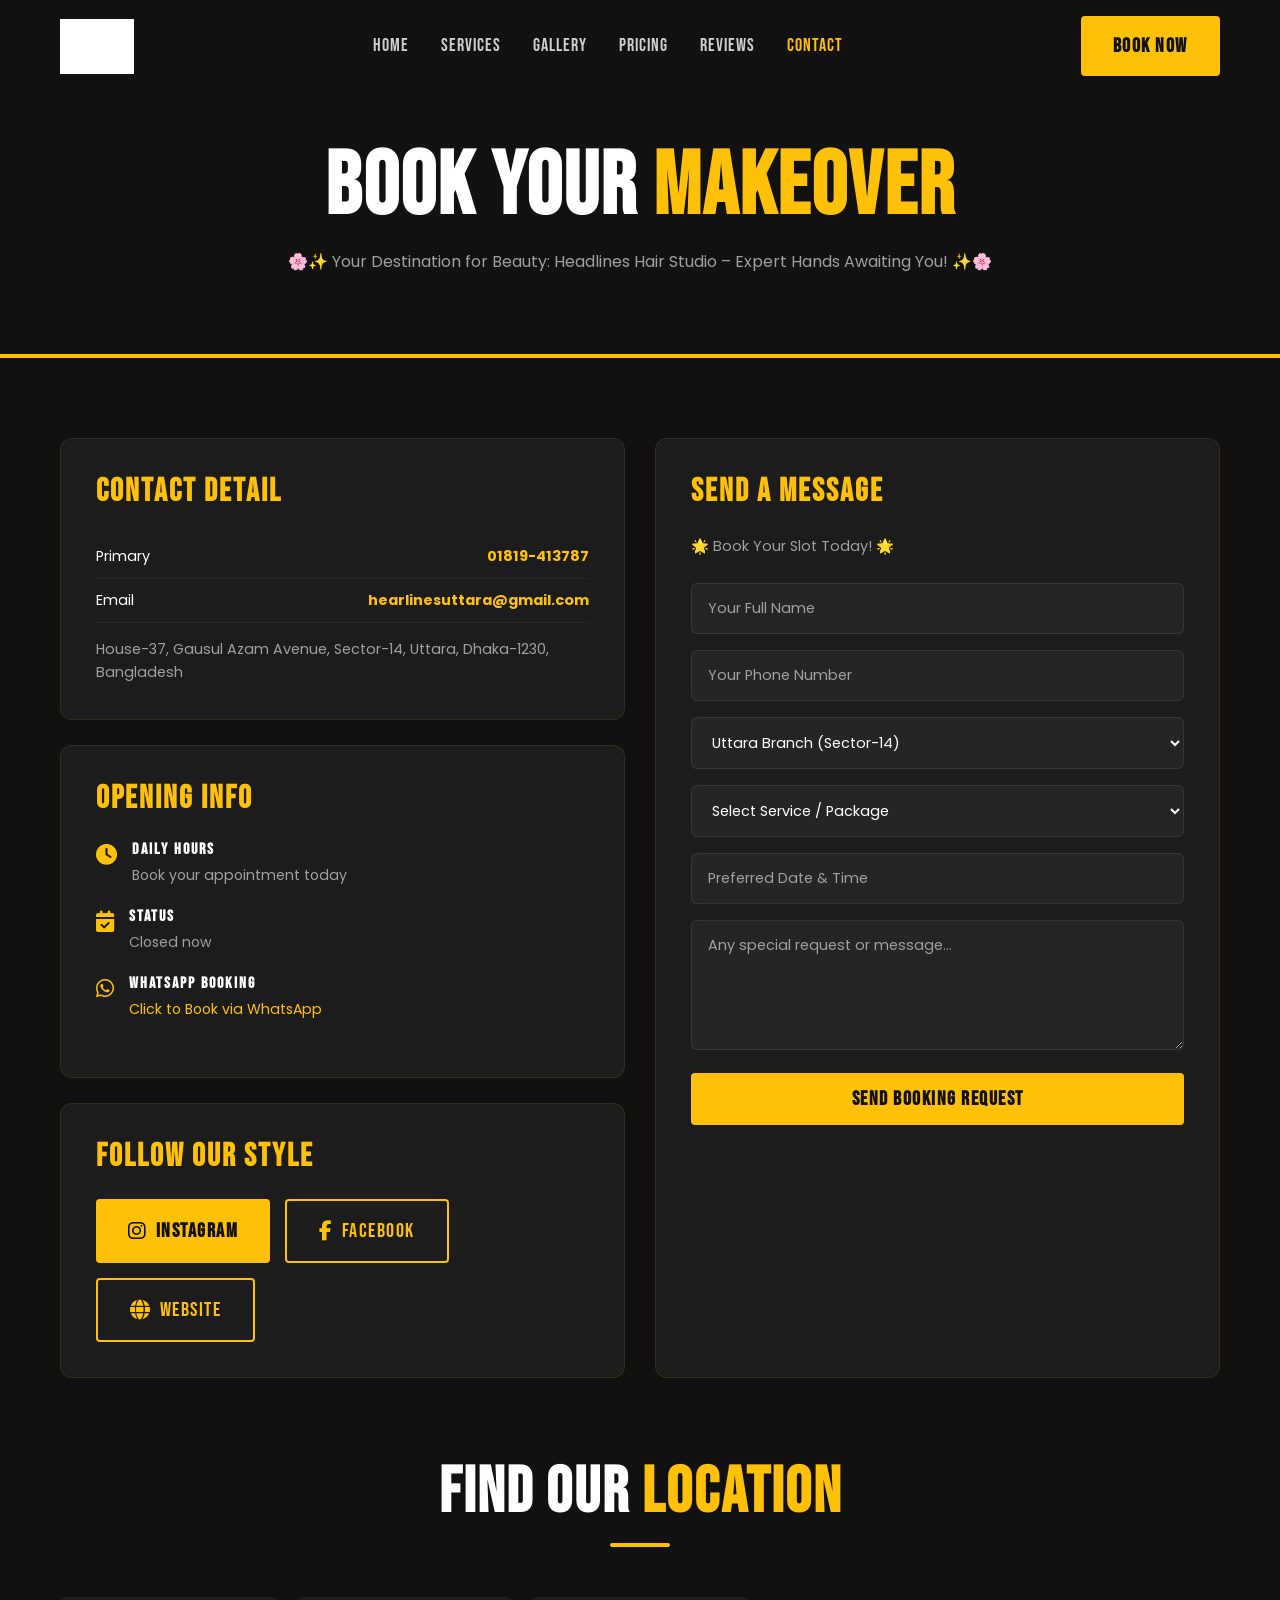
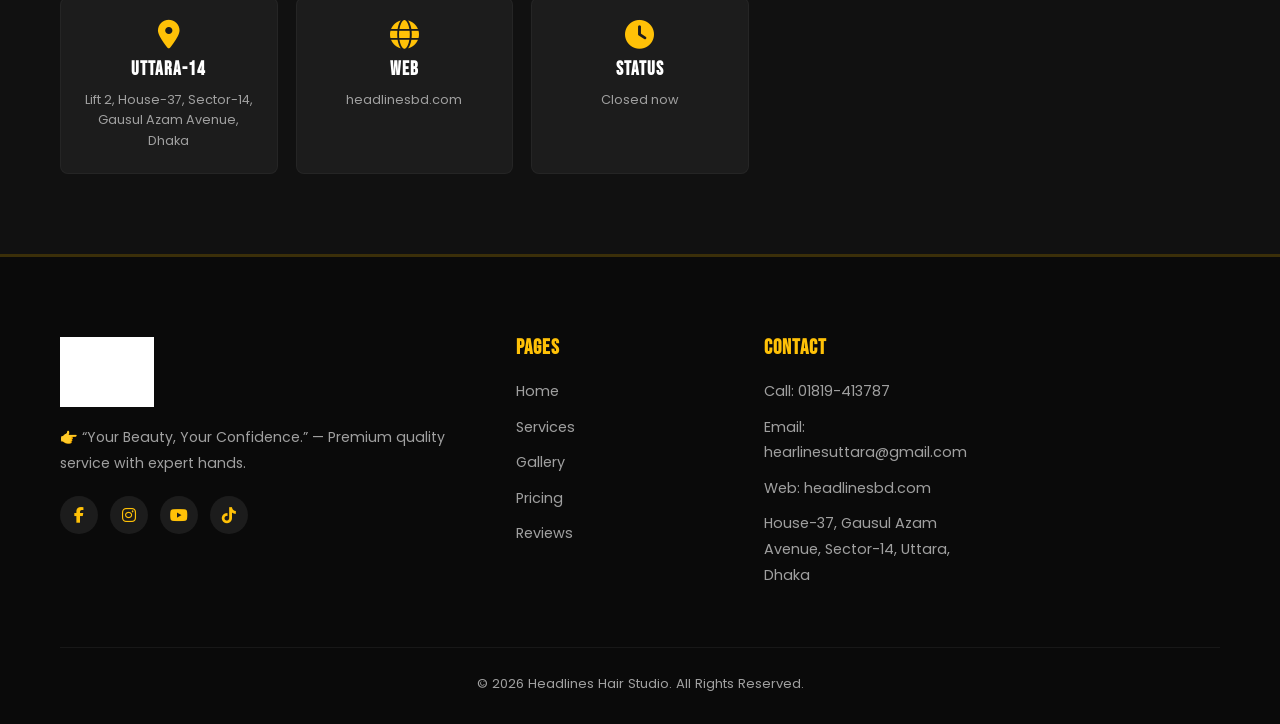
<file: contact.html>
<!DOCTYPE html>
<html lang="en">
<head>
  <meta charset="UTF-8">
  <meta name="viewport" content="width=device-width, initial-scale=1.0">
  <title>Contact | Headlines Hair Studio</title>
  <link href="https://fonts.googleapis.com/css2?family=Bebas+Neue&family=Poppins:wght@300;400;500;600;700&display=swap" rel="stylesheet">
  <link rel="stylesheet" href="https://cdnjs.cloudflare.com/ajax/libs/font-awesome/6.4.0/css/all.min.css">
  <link rel="stylesheet" href="style.css">
</head>
<body>

<header id="header">
  <div class="container nav-wrapper">
    <a href="index.html" class="logo"><img src="logo.png" alt="Headlines Hair Studio Logo"></a>
    <nav class="nav-menu">
      <a href="index.html">Home</a><a href="services.html">Services</a>
      <a href="gallery.html">Gallery</a><a href="pricing.html">Pricing</a>
      <a href="reviews.html">Reviews</a><a href="contact.html" class="active">Contact</a>
    </nav>
    <a href="contact.html" class="btn btn-yellow nav-book">Book Now</a>
    <button class="hamburger"><span></span><span></span><span></span></button>
  </div>
</header>
<div class="mobile-nav">
  <a href="index.html">Home</a><a href="services.html">Services</a><a href="gallery.html">Gallery</a>
  <a href="pricing.html">Pricing</a><a href="reviews.html">Reviews</a><a href="contact.html">Contact</a>
  <a href="contact.html" class="btn btn-yellow" style="margin-top:20px;text-align:center;">Book Now</a>
</div>
<div class="mobile-nav-overlay"></div>

<section class="page-hero">
  <h1>BOOK YOUR <span>MAKEOVER</span></h1>
  <p>🌸✨ Your Destination for Beauty: Headlines Hair Studio – Expert Hands Awaiting You! ✨🌸</p>
</section>

<section class="section">
  <div class="container">
    <div class="contact-grid">

      <!-- Left: Info -->
      <div>
        <!-- Phone Numbers -->
        <div class="contact-card reveal">
          <h3>Contact Detail</h3>
          <ul class="phone-list">
            <li><span>Primary</span><strong>01819-413787</strong></li>
            <li><span>Email</span><strong>hearlinesuttara@gmail.com</strong></li>
          </ul>
          <p style="margin-top: 15px; color: var(--gray); font-size: 0.9rem;">
            House-37, Gausul Azam Avenue, Sector-14, Uttara, Dhaka-1230, Bangladesh
          </p>
        </div>

        <!-- Hours -->
        <div class="contact-card reveal" style="margin-top: 25px;">
          <h3>Opening Info</h3>
          <div class="contact-item">
            <i class="fas fa-clock"></i>
            <div>
              <h4>Daily Hours</h4>
              <p>Book your appointment today</p>
            </div>
          </div>
          <div class="contact-item">
            <i class="fas fa-calendar-check"></i>
            <div>
              <h4>Status</h4>
              <p>Closed now</p>
            </div>
          </div>
          <div class="contact-item">
            <i class="fab fa-whatsapp"></i>
            <div>
              <h4>WhatsApp Booking</h4>
              <p><a href="https://wa.me/8801819413787?text=Hello!%20Welcome%20to%20Headlines%20Hair%20Studio.%20How%20can%20we%20help%20you%20today?" target="_blank" style="color: var(--yellow);">Click to Book via WhatsApp</a></p>
            </div>
          </div>
        </div>

        <!-- Social -->
        <div class="contact-card reveal" style="margin-top: 25px;">
          <h3>Follow Our Style</h3>
          <div style="display: flex; gap: 15px; flex-wrap: wrap; margin-top: 5px;">
            <a href="#" class="btn btn-yellow" style="gap: 8px;"><i class="fab fa-instagram"></i> Instagram</a>
            <a href="#" class="btn btn-outline-yellow" style="gap: 8px;"><i class="fab fa-facebook-f"></i> Facebook</a>
            <a href="http://headlinesbd.com" class="btn btn-outline-yellow" style="gap: 8px;"><i class="fas fa-globe"></i> Website</a>
          </div>
        </div>
      </div>

      <!-- Right: Form -->
      <div class="contact-card reveal">
        <h3>Send a Message</h3>
        <p style="color: var(--gray); margin-bottom: 25px; font-size: 0.9rem;">🌟 Book Your Slot Today! 🌟</p>
        <form id="contact-form" class="contact-form">
          <input type="text" name="name" placeholder="Your Full Name" required>
          <input type="tel" name="phone" placeholder="Your Phone Number" required>
          <select name="branch">
            <option value="uttara">Uttara Branch (Sector-14)</option>
          </select>
          <select name="service">
            <option value="">Select Service / Package</option>
            <option>Hair Cut & Treatment</option>
            <option>Facial & Skin Care</option>
            <option>Hair Coloring & Styling</option>
            <option>Spa & Relaxation</option>
            <option>Full Makeover</option>
          </select>
          <input type="text" name="date" placeholder="Preferred Date & Time">
          <textarea name="message" placeholder="Any special request or message..."></textarea>
          <button type="submit" class="btn btn-yellow btn-block">Send Booking Request</button>
        </form>
      </div>

    </div>

    <!-- Branches Grid -->
    <div class="section-title reveal" style="margin-top: 80px;">
      <h2>FIND OUR <span>LOCATION</span></h2>
      <div class="title-line"></div>
    </div>
    <div class="branch-grid">
      <div class="branch-card reveal">
        <i class="fas fa-map-marker-alt"></i>
        <h4>Uttara-14</h4>
        <span>Lift 2, House-37, Sector-14, Gausul Azam Avenue, Dhaka</span>
      </div>
      <div class="branch-card reveal reveal-delay-1">
        <i class="fas fa-globe"></i>
        <h4>Web</h4>
        <span><a href="http://headlinesbd.com" style="color: inherit;">headlinesbd.com</a></span>
      </div>
      <div class="branch-card reveal reveal-delay-2">
        <i class="fas fa-clock"></i>
        <h4>Status</h4>
        <span>Closed now</span>
      </div>
    </div>

  </div>
</section>

<footer>
  <div class="container">
    <div class="footer-top">
      <div class="footer-brand">
        <a href="index.html" class="logo"><img src="logo.png" alt="Headlines Hair Studio Logo"></a>
        <p>👉 “Your Beauty, Your Confidence.” — Premium quality service with expert hands.</p>
        <div class="social-row">
          <a href="#"><i class="fab fa-facebook-f"></i></a>
          <a href="#"><i class="fab fa-instagram"></i></a>
          <a href="#"><i class="fab fa-youtube"></i></a>
          <a href="#"><i class="fab fa-tiktok"></i></a>
        </div>
      </div>
      <div class="footer-col"><h4>Pages</h4><ul>
        <li><a href="index.html">Home</a></li><li><a href="services.html">Services</a></li>
        <li><a href="gallery.html">Gallery</a></li><li><a href="pricing.html">Pricing</a></li>
        <li><a href="reviews.html">Reviews</a></li>
      </ul></div>
      <div class="footer-col"><h4>Contact</h4><ul>
        <li><a href="tel:01819-413787">Call: 01819-413787</a></li>
        <li><a href="mailto:hearlinesuttara@gmail.com">Email: hearlinesuttara@gmail.com</a></li>
        <li><a href="http://headlinesbd.com" target="_blank">Web: headlinesbd.com</a></li>
        <li><a href="https://goo.gl/maps/example" target="_blank">House-37, Gausul Azam Avenue, Sector-14, Uttara, Dhaka</a></li>
      </ul></div>
    </div>
    <div class="footer-bottom">&copy; 2026 Headlines Hair Studio. All Rights Reserved.</div>
  </div>
</footer>
<script src="script.js"></script>
</body>
</html>
</file>
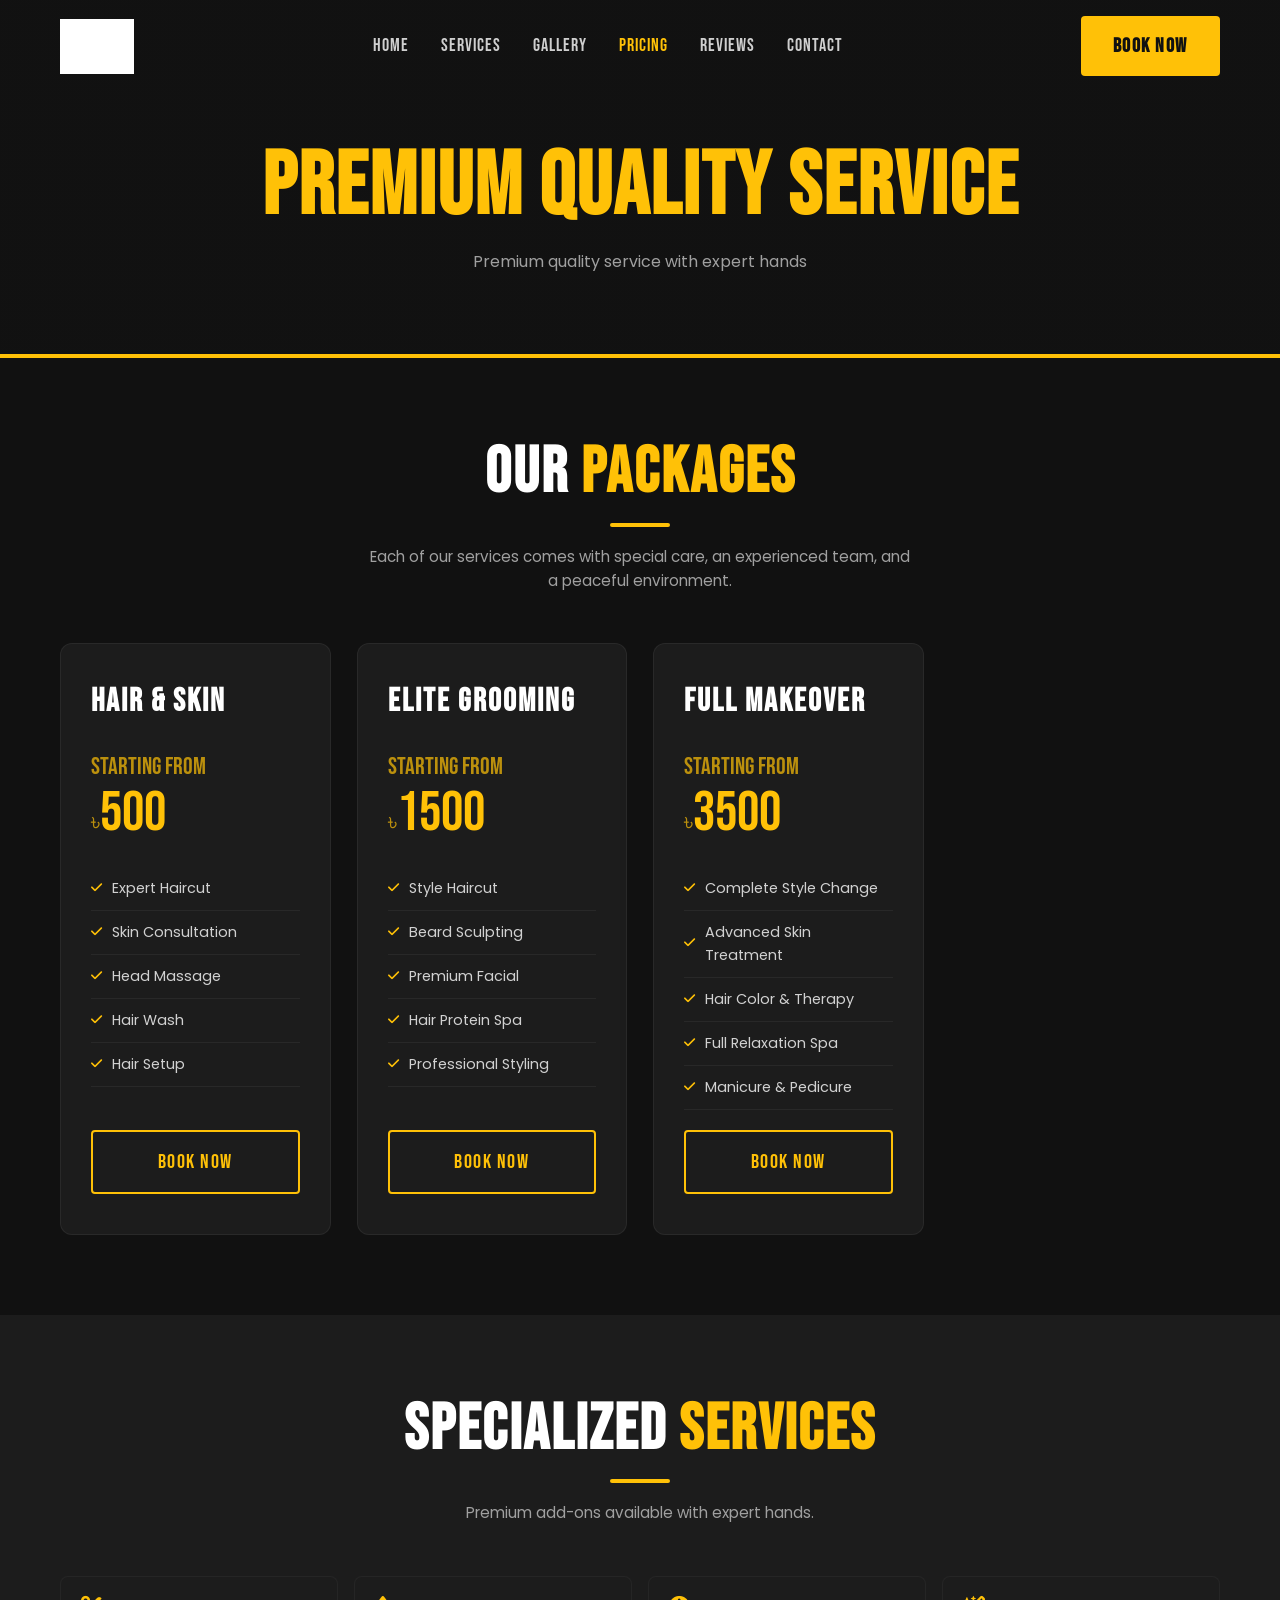
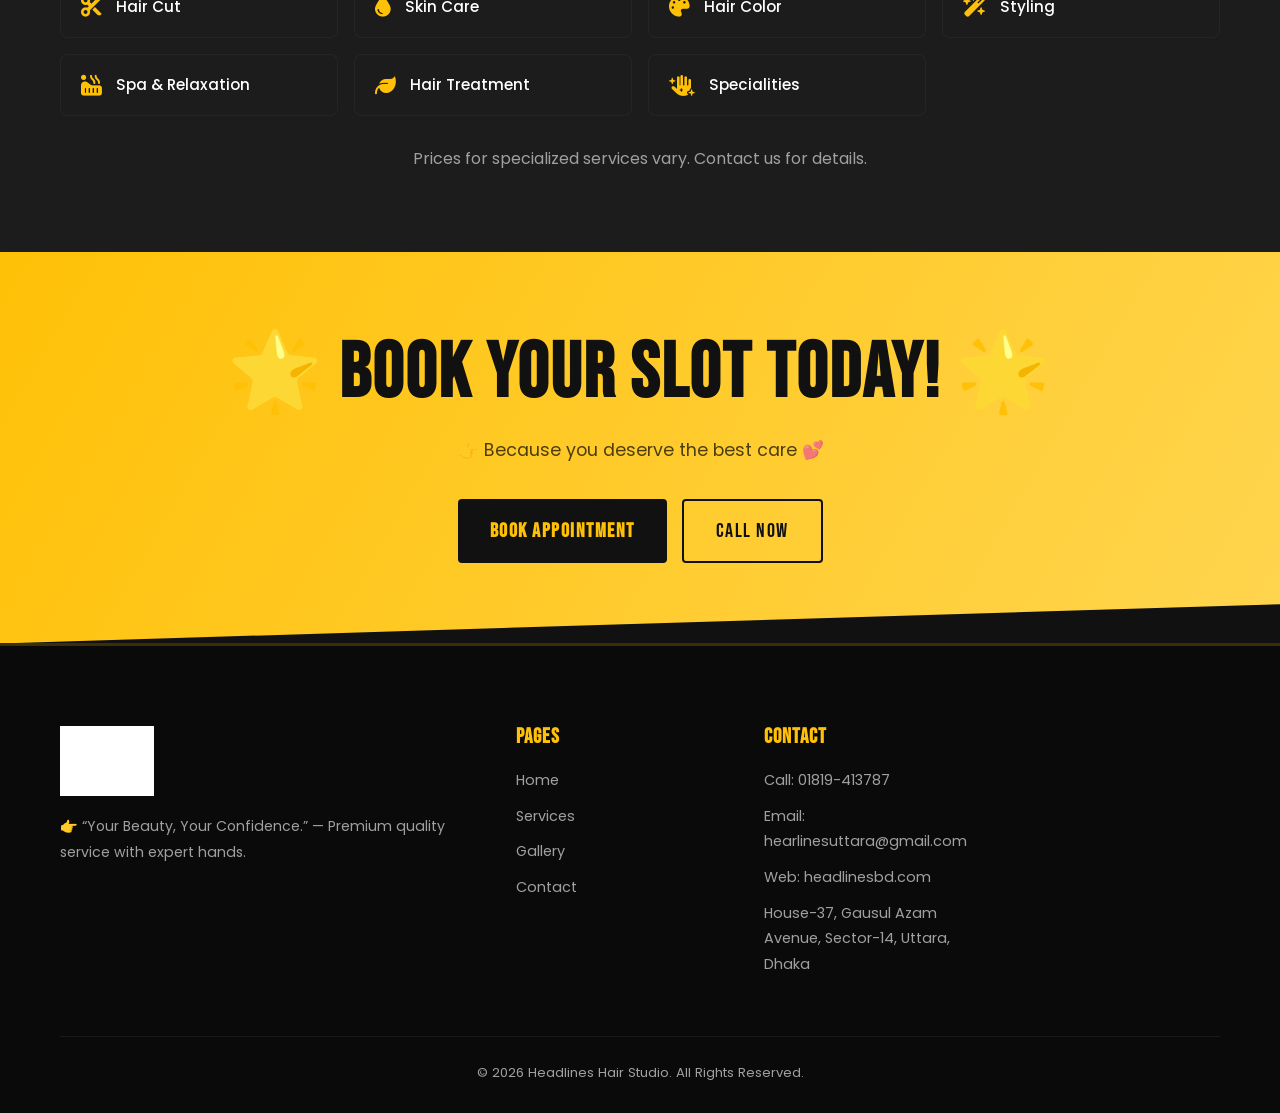
<file: pricing.html>
<!DOCTYPE html>
<html lang="en">
<head>
  <meta charset="UTF-8">
  <meta name="viewport" content="width=device-width, initial-scale=1.0">
  <title>Pricing | Headlines Hair Studio</title>
  <link href="https://fonts.googleapis.com/css2?family=Bebas+Neue&family=Poppins:wght@300;400;500;600;700&display=swap" rel="stylesheet">
  <link rel="stylesheet" href="https://cdnjs.cloudflare.com/ajax/libs/font-awesome/6.4.0/css/all.min.css">
  <link rel="stylesheet" href="style.css">
</head>
<body>

<header id="header">
  <div class="container nav-wrapper">
    <a href="index.html" class="logo"><img src="logo.png" alt="Headlines Hair Studio Logo"></a>
    <nav class="nav-menu">
      <a href="index.html">Home</a><a href="services.html">Services</a>
      <a href="gallery.html">Gallery</a><a href="pricing.html" class="active">Pricing</a>
      <a href="reviews.html">Reviews</a><a href="contact.html">Contact</a>
    </nav>
    <a href="contact.html" class="btn btn-yellow nav-book">Book Now</a>
    <button class="hamburger"><span></span><span></span><span></span></button>
  </div>
</header>
<div class="mobile-nav">
  <a href="index.html">Home</a><a href="services.html">Services</a><a href="gallery.html">Gallery</a>
  <a href="pricing.html">Pricing</a><a href="reviews.html">Reviews</a><a href="contact.html">Contact</a>
  <a href="contact.html" class="btn btn-yellow" style="margin-top:20px;text-align:center;">Book Now</a>
</div>
<div class="mobile-nav-overlay"></div>

<section class="page-hero">
  <h1><span>PREMIUM QUALITY SERVICE</span></h1>
  <p>Premium quality service with expert hands</p>
</section>

<!-- PACKAGES -->
<section class="section">
  <div class="container">
    <div class="section-title reveal">
      <h2>OUR <span>PACKAGES</span></h2>
      <div class="title-line"></div>
      <p>Each of our services comes with special care, an experienced team, and a peaceful environment.</p>
    </div>
    <div class="pricing-grid">
      <!-- PACKAGE 1 -->
      <div class="price-card reveal reveal-delay-1">
        <h3>Hair &amp; Skin</h3>
        <div class="price-amount">
          <span class="price-currency">STARTING FROM</span><br>
          <span class="price-currency">৳</span>500
        </div>
        <ul>
          <li><i class="fas fa-check"></i> Expert Haircut</li>
          <li><i class="fas fa-check"></i> Skin Consultation</li>
          <li><i class="fas fa-check"></i> Head Massage</li>
          <li><i class="fas fa-check"></i> Hair Wash</li>
          <li><i class="fas fa-check"></i> Hair Setup</li>
        </ul>
        <a href="contact.html" class="btn btn-outline-yellow btn-block">Book Now</a>
      </div>

      <!-- PACKAGE 2 -->
      <div class="price-card reveal reveal-delay-2">
        <h3>Elite Grooming</h3>
        <div class="price-amount">
          <span class="price-currency">STARTING FROM</span><br>
          <span class="price-currency">৳</span>1500
        </div>
        <ul>
          <li><i class="fas fa-check"></i> Style Haircut</li>
          <li><i class="fas fa-check"></i> Beard Sculpting</li>
          <li><i class="fas fa-check"></i> Premium Facial</li>
          <li><i class="fas fa-check"></i> Hair Protein Spa</li>
          <li><i class="fas fa-check"></i> Professional Styling</li>
        </ul>
        <a href="contact.html" class="btn btn-outline-yellow btn-block">Book Now</a>
      </div>

      <!-- PACKAGE 3 -->
      <div class="price-card reveal reveal-delay-3">
        <h3>Full Makeover</h3>
        <div class="price-amount">
          <span class="price-currency">STARTING FROM</span><br>
          <span class="price-currency">৳</span>3500
        </div>
        <ul>
          <li><i class="fas fa-check"></i> Complete Style Change</li>
          <li><i class="fas fa-check"></i> Advanced Skin Treatment</li>
          <li><i class="fas fa-check"></i> Hair Color &amp; Therapy</li>
          <li><i class="fas fa-check"></i> Full Relaxation Spa</li>
          <li><i class="fas fa-check"></i> Manicure &amp; Pedicure</li>
        </ul>
        <a href="contact.html" class="btn btn-outline-yellow btn-block">Book Now</a>
      </div>
    </div>
  </div>
</section>

<!-- SPECIALIZED SERVICES LIST -->
<section class="section section--dark">
  <div class="container">
    <div class="section-title reveal">
      <h2>SPECIALIZED <span>SERVICES</span></h2>
      <div class="title-line"></div>
      <p>Premium add-ons available with expert hands.</p>
    </div>
    <div class="spec-grid">
      <div class="spec-item reveal"><i class="fas fa-cut"></i><span>Hair Cut</span></div>
      <div class="spec-item reveal reveal-delay-1"><i class="fas fa-droplet"></i><span>Skin Care</span></div>
      <div class="spec-item reveal reveal-delay-2"><i class="fas fa-palette"></i><span>Hair Color</span></div>
      <div class="spec-item reveal reveal-delay-3"><i class="fas fa-wand-magic-sparkles"></i><span>Styling</span></div>
      <div class="spec-item reveal"><i class="fas fa-hot-tub"></i><span>Spa &amp; Relaxation</span></div>
      <div class="spec-item reveal reveal-delay-1"><i class="fas fa-leaf"></i><span>Hair Treatment</span></div>
      <div class="spec-item reveal reveal-delay-2"><i class="fas fa-hand-sparkles"></i><span>Specialities</span></div>
    </div>
    <p class="text-center reveal" style="margin-top: 30px; color: var(--gray);">Prices for specialized services vary. Contact us for details.</p>
  </div>
</section>

<section class="cta-band">
  <div class="container">
    <h2 class="reveal">🌟 Book Your Slot Today! 🌟</h2>
    <p class="reveal">👉 Because you deserve the best care 💕</p>
    <div class="cta-band-btns reveal">
      <a href="contact.html" class="btn btn-yellow">Book Appointment</a>
      <a href="tel:01819-413787" class="btn btn-outline">Call Now</a>
    </div>
  </div>
</section>

<footer>
  <div class="container">
    <div class="footer-top">
      <div class="footer-brand">
        <a href="index.html" class="logo"><img src="logo.png" alt="Headlines Hair Studio Logo"></a>
        <p>👉 “Your Beauty, Your Confidence.” — Premium quality service with expert hands.</p>
      </div>
      <div class="footer-col"><h4>Pages</h4><ul>
        <li><a href="index.html">Home</a></li><li><a href="services.html">Services</a></li>
        <li><a href="gallery.html">Gallery</a></li><li><a href="contact.html">Contact</a></li>
      </ul></div>
      <div class="footer-col"><h4>Contact</h4><ul>
        <li><a href="tel:01819-413787">Call: 01819-413787</a></li>
        <li><a href="mailto:hearlinesuttara@gmail.com">Email: hearlinesuttara@gmail.com</a></li>
        <li><a href="http://headlinesbd.com" target="_blank">Web: headlinesbd.com</a></li>
        <li><a href="https://goo.gl/maps/example" target="_blank">House-37, Gausul Azam Avenue, Sector-14, Uttara, Dhaka</a></li>
      </ul></div>
    </div>
    <div class="footer-bottom">&copy; 2026 Headlines Hair Studio. All Rights Reserved.</div>
  </div>
</footer>
<script src="script.js"></script>
</body>
</html>
</file>
<file: style.css>
/* =============================================
   NORTH FACE MAKEOVER SALON
   Master Design System — Mobile First
   ============================================= */

@import url('https://fonts.googleapis.com/css2?family=Bebas+Neue&family=Poppins:wght@300;400;500;600;700&display=swap');

:root {
  --yellow: #FFC107;
  --yellow-light: #FFD54F;
  --black: #111111;
  --black-2: #1C1C1C;
  --black-3: #252525;
  --white: #FFFFFF;
  --gray: #A0A0A0;
  --glow: 0 0 20px rgba(255,193,7,0.5), 0 0 40px rgba(255,193,7,0.2);
  --card-shadow: 0 8px 30px rgba(0,0,0,0.4);
  --transition: 0.35s ease;
}

/* --- RESET & BASE --- */
*, *::before, *::after { margin: 0; padding: 0; box-sizing: border-box; }
html { scroll-behavior: smooth; font-size: 16px; }
body { background: var(--black); color: var(--white); font-family: 'Poppins', sans-serif; overflow-x: hidden; line-height: 1.6; }
a { text-decoration: none; color: inherit; transition: color var(--transition); }
ul { list-style: none; }
img { max-width: 100%; display: block; }
h1, h2, h3, h4 { font-family: 'Bebas Neue', cursive; letter-spacing: 2px; text-transform: uppercase; line-height: 1.1; }

/* --- UTILITIES --- */
.container { width: 100%; max-width: 1200px; margin: 0 auto; padding: 0 20px; }
.section { padding: 80px 0; }
.section--dark { background: var(--black-2); }
.section--darker { background: var(--black-3); }
.text-center { text-align: center; }
.text-yellow { color: var(--yellow); }
.gap { margin-top: 50px; }

/* --- SECTION TITLES --- */
.section-title { text-align: center; margin-bottom: 50px; }
.section-title h2 { font-size: clamp(2.5rem, 6vw, 4rem); color: var(--white); }
.section-title h2 span { color: var(--yellow); }
.title-line { width: 60px; height: 4px; background: var(--yellow); margin: 14px auto 18px; border-radius: 4px; }
.section-title p { color: var(--gray); max-width: 550px; margin: 0 auto; font-size: 0.95rem; }

/* --- BUTTONS --- */
.btn { display: inline-flex; align-items: center; justify-content: center; gap: 8px; padding: 14px 32px; font-family: 'Bebas Neue', cursive; font-size: 1.25rem; letter-spacing: 1.5px; border-radius: 4px; border: none; cursor: pointer; transition: all var(--transition); text-transform: uppercase; }
.btn-yellow { background: var(--yellow); color: var(--black); font-weight: 700; box-shadow: 0 0 0 rgba(255,193,7,0); }
.btn-yellow:hover { background: var(--yellow-light); box-shadow: var(--glow); transform: translateY(-3px); }
.btn-outline { background: transparent; color: var(--white); border: 2px solid var(--white); }
.btn-outline:hover { background: var(--white); color: var(--black); transform: translateY(-3px); }
.btn-outline-yellow { background: transparent; color: var(--yellow); border: 2px solid var(--yellow); }
.btn-outline-yellow:hover { background: var(--yellow); color: var(--black); box-shadow: var(--glow); }
.btn-block { width: 100%; }

/* =============================================
   HEADER
   ============================================= */
#header { position: fixed; top: 0; left: 0; width: 100%; z-index: 1000; padding: 16px 0; transition: background var(--transition), padding var(--transition); }
#header.scrolled { background: rgba(17,17,17,0.97); padding: 10px 0; border-bottom: 2px solid rgba(255,193,7,0.15); backdrop-filter: blur(12px); }
.nav-wrapper { display: flex; align-items: center; justify-content: space-between; gap: 20px; }

/* Logo */
.logo { display: flex; align-items: center; }
.logo img { height: 55px; width: auto; transition: filter var(--transition); filter: brightness(0) invert(1); }
.logo:hover img { filter: brightness(0) invert(1) drop-shadow(0 0 12px rgba(255,255,255,0.4)); }

/* Desktop Nav */
.nav-menu { display: none; }
@media (min-width: 992px) {
  .nav-menu { display: flex; gap: 8px; align-items: center; }
}
.nav-menu a { font-family: 'Bebas Neue', cursive; font-size: 1.1rem; letter-spacing: 1px; padding: 6px 12px; border-radius: 3px; opacity: 0.8; }
.nav-menu a:hover, .nav-menu a.active { color: var(--yellow); opacity: 1; }

/* CTA Button */
.nav-book { white-space: nowrap; }

/* Hamburger */
.hamburger { display: flex; flex-direction: column; gap: 5px; cursor: pointer; padding: 5px; background: none; border: none; }
.hamburger span { display: block; width: 26px; height: 2px; background: var(--white); transition: all var(--transition); border-radius: 2px; }
.hamburger.open span:nth-child(1) { transform: translateY(7px) rotate(45deg); }
.hamburger.open span:nth-child(2) { opacity: 0; }
.hamburger.open span:nth-child(3) { transform: translateY(-7px) rotate(-45deg); }
@media (min-width: 992px) { .hamburger { display: none; } }

/* Mobile Drawer */
.mobile-nav { position: fixed; top: 0; left: -100%; width: 80%; max-width: 320px; height: 100vh; background: var(--black-2); z-index: 999; padding: 90px 30px 40px; transition: left var(--transition); border-right: 3px solid var(--yellow); }
.mobile-nav.open { left: 0; }
.mobile-nav a { display: block; font-family: 'Bebas Neue', cursive; font-size: 1.8rem; letter-spacing: 2px; padding: 14px 0; border-bottom: 1px solid rgba(255,255,255,0.05); color: var(--white); transition: color var(--transition); }
.mobile-nav a:hover { color: var(--yellow); padding-left: 8px; }
.mobile-nav-overlay { position: fixed; inset: 0; background: rgba(0,0,0,0.6); z-index: 998; display: none; }
.mobile-nav-overlay.open { display: block; }

/* =============================================
   HERO
   ============================================= */
.hero { min-height: 100vh; position: relative; display: flex; align-items: center; justify-content: center; text-align: center; overflow: hidden; border-bottom: 5px solid var(--yellow); }
.hero-bg { position: absolute; inset: 0; background: url('https://images.unsplash.com/photo-1599351431202-1e0f0137899a?q=80&w=2070&auto=format&fit=crop') center/cover no-repeat; animation: zoomBg 20s ease-in-out infinite alternate; }
@keyframes zoomBg { from { transform: scale(1); } to { transform: scale(1.07); } }
.hero-overlay { position: absolute; inset: 0; background: linear-gradient(to bottom, rgba(17,17,17,0.75) 0%, rgba(17,17,17,0.6) 60%, rgba(17,17,17,0.98) 100%); }
.hero-content { position: relative; z-index: 2; padding: 100px 20px 60px; max-width: 850px; }
.hero-logo { width: 140px; margin: 0 auto 20px; animation: fadeDown 0.8s ease; }
.hero-logo img { width: 100%; filter: invert(65%) sepia(55%) saturate(2220%) hue-rotate(5deg) brightness(102%) contrast(106%) drop-shadow(0 0 20px rgba(255,193,7,0.6)); }
.hero-title { font-size: clamp(3.5rem, 10vw, 7rem); color: var(--white); animation: fadeUp 0.9s ease 0.1s both; }
.hero-title span { color: var(--yellow); }
.hero-sub { font-size: clamp(1rem, 2.5vw, 1.3rem); color: rgba(255,255,255,0.8); margin: 15px 0 35px; animation: fadeUp 0.9s ease 0.25s both; max-width: 600px; margin-left: auto; margin-right: auto; }
.hero-btns { display: flex; flex-wrap: wrap; gap: 15px; justify-content: center; animation: fadeUp 0.9s ease 0.4s both; }
.hero-proof { margin-top: 50px; display: flex; flex-wrap: wrap; gap: 20px 35px; justify-content: center; animation: fadeUp 0.9s ease 0.6s both; }
.hero-proof-item { font-family: 'Bebas Neue', cursive; font-size: 1.1rem; letter-spacing: 1px; display: flex; align-items: center; gap: 8px; padding: 10px 20px; background: rgba(255,255,255,0.05); border: 1px solid rgba(255,193,7,0.2); border-radius: 30px; backdrop-filter: blur(6px); }
.hero-proof-item span.num { color: var(--yellow); font-size: 1.3rem; }

/* Keyframes */
@keyframes fadeUp { from { opacity: 0; transform: translateY(30px); } to { opacity: 1; transform: translateY(0); } }
@keyframes fadeDown { from { opacity: 0; transform: translateY(-20px); } to { opacity: 1; transform: translateY(0); } }

/* =============================================
   BEFORE / AFTER
   ============================================= */
.before-after-section { background: var(--black); }
.ba-container { max-width: 900px; margin: 0 auto; padding: 0 20px; }
.ba-split { display: grid; grid-template-columns: 1fr 1fr; gap: 10px; border-radius: 12px; overflow: hidden; border: 3px solid var(--yellow); }
.ba-box { position: relative; overflow: hidden; }
.ba-box img { width: 100%; height: 420px; object-fit: cover; transition: transform 0.8s cubic-bezier(0.25, 1, 0.5, 1); }
.ba-box:hover img { transform: scale(1.05); }
.ba-tag { position: absolute; bottom: 18px; left: 18px; font-family: 'Bebas Neue', cursive; font-size: 1.5rem; letter-spacing: 2px; padding: 5px 18px; border-radius: 4px; }
.ba-tag.before { background: rgba(255,255,255,0.15); border: 1px solid rgba(255,255,255,0.4); }
.ba-tag.after { background: var(--yellow); color: var(--black); }
@media (max-width: 600px) { .ba-split { grid-template-columns: 1fr; } .ba-box img { height: 260px; } }

/* =============================================
   SERVICES
   ============================================= */
.services-grid { display: grid; grid-template-columns: repeat(auto-fill, minmax(250px, 1fr)); gap: 24px; }
.service-card { background: var(--black-2); border-radius: 10px; padding: 35px 25px; text-align: center; border: 1px solid rgba(255,255,255,0.05); transition: all var(--transition); cursor: default; }
.service-card:hover { transform: translateY(-10px); border-color: var(--yellow); box-shadow: 0 0 20px rgba(255,193,7,0.15); }
.service-card .icon { font-size: 2.5rem; color: var(--yellow); margin-bottom: 18px; display: block; }
.service-card h3 { font-size: 1.7rem; margin-bottom: 10px; }
.service-card p { color: var(--gray); font-size: 0.875rem; }

/* =============================================
   PRICING
   ============================================= */
.pricing-grid { display: grid; grid-template-columns: repeat(auto-fill, minmax(260px, 1fr)); gap: 26px; }
.price-card { background: var(--black-2); border-radius: 12px; padding: 40px 30px; border: 1px solid rgba(255,255,255,0.06); transition: all var(--transition); display: flex; flex-direction: column; }
.price-card:hover { transform: translateY(-8px); box-shadow: var(--card-shadow); }
.price-card.featured { border: 2px solid var(--yellow); box-shadow: var(--glow); }
.price-card .badge { display: inline-block; font-family: 'Bebas Neue', cursive; font-size: 0.9rem; letter-spacing: 1px; background: var(--yellow); color: var(--black); padding: 4px 14px; border-radius: 30px; margin-bottom: 15px; }
.price-card h3 { font-size: 2rem; margin-bottom: 10px; }
.price-amount { font-family: 'Bebas Neue', cursive; font-size: 3.5rem; color: var(--yellow); line-height: 1; margin-bottom: 5px; }
.price-currency { font-size: 1.5rem; opacity: 0.7; }
.price-card ul { margin: 20px 0; flex: 1; }
.price-card ul li { padding: 10px 0; border-bottom: 1px solid rgba(255,255,255,0.05); font-size: 0.9rem; color: rgba(255,255,255,0.8); display: flex; align-items: center; gap: 10px; }
.price-card ul li i { color: var(--yellow); font-size: 0.8rem; flex-shrink: 0; }

/* =============================================
   SPECIALIZED SERVICES TABLE
   ============================================= */
.spec-grid { display: grid; grid-template-columns: repeat(auto-fill, minmax(220px, 1fr)); gap: 16px; }
.spec-item { background: var(--black-2); border-radius: 8px; padding: 18px 20px; display: flex; align-items: center; gap: 14px; border: 1px solid rgba(255,255,255,0.04); transition: border-color var(--transition); }
.spec-item:hover { border-color: var(--yellow); }
.spec-item i { color: var(--yellow); font-size: 1.3rem; flex-shrink: 0; }
.spec-item span { font-weight: 500; font-size: 0.95rem; }

/* =============================================
   BRANCHES
   ============================================= */
.branch-grid { display: grid; grid-template-columns: repeat(auto-fill, minmax(200px, 1fr)); gap: 18px; }
.branch-card { background: var(--black-2); border-radius: 8px; padding: 22px 20px; border: 1px solid rgba(255,255,255,0.04); transition: all var(--transition); display: flex; flex-direction: column; align-items: center; text-align: center; gap: 10px; }
.branch-card:hover { border-color: var(--yellow); transform: translateY(-5px); }
.branch-card i { font-size: 1.8rem; color: var(--yellow); }
.branch-card h4 { font-size: 1.2rem; font-family: 'Bebas Neue', cursive; letter-spacing: 1px; }
.branch-card span { font-size: 0.8rem; color: var(--gray); }

/* =============================================
   REVIEWS
   ============================================= */
.reviews-grid { display: grid; grid-template-columns: repeat(auto-fill, minmax(280px, 1fr)); gap: 24px; }
.review-card { background: var(--black-2); border-radius: 12px; padding: 30px; border-top: 3px solid var(--yellow); transition: transform var(--transition); }
.review-card:hover { transform: translateY(-6px); }
.review-stars { color: var(--yellow); margin-bottom: 15px; letter-spacing: 2px; }
.review-text { color: rgba(255,255,255,0.8); font-style: italic; font-size: 0.92rem; line-height: 1.7; margin-bottom: 20px; }
.reviewer { display: flex; align-items: center; gap: 14px; }
.reviewer-img { width: 52px; height: 52px; border-radius: 50%; object-fit: cover; border: 2px solid var(--yellow); flex-shrink: 0; }
.reviewer-name { font-weight: 600; font-size: 0.95rem; }
.reviewer-tag { font-size: 0.78rem; color: var(--yellow); }

/* =============================================
   SOCIAL (Follow the Style)
   ============================================= */
.social-grid { display: grid; grid-template-columns: repeat(auto-fill, minmax(180px, 1fr)); gap: 14px; }
.social-post { border-radius: 10px; overflow: hidden; height: 220px; position: relative; }
.social-post img { width: 100%; height: 100%; object-fit: cover; transition: transform 0.8s cubic-bezier(0.25, 1, 0.5, 1); }
.social-post:hover img { transform: scale(1.05); }
.social-post-overlay { position: absolute; inset: 0; background: linear-gradient(to top, rgba(17,17,17,0.9) 0%, transparent 60%); display: flex; align-items: flex-end; padding: 15px; opacity: 0; transition: opacity 0.6s cubic-bezier(0.25, 1, 0.5, 1); }
.social-post:hover .social-post-overlay { opacity: 1; }
.social-post-overlay i { color: var(--yellow); font-size: 1.5rem; }

/* =============================================
   CONTACT
   ============================================= */
.contact-grid { display: grid; grid-template-columns: 1fr; gap: 30px; }
@media (min-width: 768px) { .contact-grid { grid-template-columns: 1fr 1fr; } }
.contact-card { background: var(--black-2); border-radius: 12px; padding: 35px; border: 1px solid rgba(255,193,7,0.1); }
.contact-card h3 { font-size: 2rem; color: var(--yellow); margin-bottom: 25px; }
.contact-item { display: flex; align-items: flex-start; gap: 15px; margin-bottom: 22px; }
.contact-item i { font-size: 1.3rem; color: var(--yellow); margin-top: 3px; flex-shrink: 0; }
.contact-item h4 { font-size: 1rem; font-weight: 600; margin-bottom: 5px; }
.contact-item p { color: var(--gray); font-size: 0.88rem; }
.phone-list { margin: 0; }
.phone-list li { padding: 10px 0; border-bottom: 1px solid rgba(255,255,255,0.05); display: flex; justify-content: space-between; font-size: 0.9rem; }
.phone-list li strong { color: var(--yellow); }

/* Form */
.contact-form input, .contact-form textarea, .contact-form select { width: 100%; background: var(--black-3); border: 1px solid rgba(255,255,255,0.08); color: var(--white); padding: 14px 16px; border-radius: 6px; font-family: 'Poppins', sans-serif; font-size: 0.9rem; margin-bottom: 16px; transition: border-color var(--transition); }
.contact-form input::placeholder, .contact-form textarea::placeholder { color: var(--gray); }
.contact-form input:focus, .contact-form textarea:focus, .contact-form select:focus { outline: none; border-color: var(--yellow); }
.contact-form select option { background: var(--black-2); }
.contact-form textarea { min-height: 130px; resize: vertical; }

/* =============================================
   CTA BAND
   ============================================= */
.cta-band { background: linear-gradient(120deg, var(--yellow) 0%, var(--yellow-light) 100%); padding: 80px 20px; text-align: center; clip-path: polygon(0 0, 100% 0, 100% 90%, 0 100%); }
.cta-band h2 { color: var(--black); font-size: clamp(2.5rem, 6vw, 5rem); margin-bottom: 20px; }
.cta-band p { color: rgba(0,0,0,0.7); font-size: 1.1rem; margin-bottom: 35px; }
.cta-band-btns { display: flex; flex-wrap: wrap; justify-content: center; gap: 15px; }
.cta-band-btns .btn-yellow { background: var(--black); color: var(--yellow); }
.cta-band-btns .btn-yellow:hover { background: #1C1C1C; box-shadow: none; }
.cta-band-btns .btn-outline { border-color: var(--black); color: var(--black); }
.cta-band-btns .btn-outline:hover { background: var(--black); color: var(--yellow); }

/* =============================================
   FOOTER
   ============================================= */
footer { background: #0A0A0A; padding: 80px 0 30px; border-top: 3px solid rgba(255,193,7,0.2); }
.footer-top { display: grid; grid-template-columns: 1fr; gap: 40px; margin-bottom: 50px; }
@media (min-width: 600px) { .footer-top { grid-template-columns: repeat(2, 1fr); } }
@media (min-width: 900px) { .footer-top { grid-template-columns: 2fr 1fr 1fr 1fr; } }
.footer-brand .logo img { height: 70px; margin-bottom: 18px; }
.footer-brand p { color: var(--gray); font-size: 0.88rem; line-height: 1.8; }
.footer-col h4 { font-family: 'Bebas Neue', cursive; font-size: 1.3rem; color: var(--yellow); letter-spacing: 1px; margin-bottom: 18px; }
.footer-col ul li { margin-bottom: 10px; }
.footer-col ul li a { color: var(--gray); font-size: 0.9rem; transition: color var(--transition); }
.footer-col ul li a:hover { color: var(--yellow); padding-left: 6px; }
.social-row { display: flex; gap: 12px; margin-top: 20px; }
.social-row a { width: 38px; height: 38px; background: var(--black-2); border-radius: 50%; display: flex; align-items: center; justify-content: center; color: var(--yellow); font-size: 1rem; transition: all var(--transition); }
.social-row a:hover { background: var(--yellow); color: var(--black); }
.footer-bottom { border-top: 1px solid rgba(255,255,255,0.06); padding-top: 25px; text-align: center; color: var(--gray); font-size: 0.82rem; }

/* =============================================
   SCROLL REVEAL (Premium Smooth)
   ============================================= */
.reveal { opacity: 0; transform: translateY(50px); transition: opacity 1s cubic-bezier(0.25, 1, 0.5, 1), transform 1s cubic-bezier(0.25, 1, 0.5, 1); }
.reveal.visible { opacity: 1; transform: translateY(0); }
.reveal-delay-1 { transition-delay: 0.1s; }
.reveal-delay-2 { transition-delay: 0.2s; }
.reveal-delay-3 { transition-delay: 0.3s; }
.reveal-delay-4 { transition-delay: 0.4s; }

/* Page Hero (inner pages) */
.page-hero { padding: 140px 20px 80px; text-align: center; border-bottom: 4px solid var(--yellow); background: linear-gradient(rgba(17,17,17,0.9), rgba(17,17,17,0.9)), url('https://images.unsplash.com/photo-1585747860715-2ba37e788b70?q=80&w=2074&auto=format&fit=crop') center/cover no-repeat; }
.page-hero h1 { font-size: clamp(3rem, 7vw, 5.5rem); }
.page-hero h1 span { color: var(--yellow); }
.page-hero p { color: var(--gray); margin-top: 12px; font-size: 1rem; }

/* =============================================
   INTERACTIVE SERVICES
   ============================================= */
.interactive-services { display: flex; flex-direction: column; gap: 40px; }
@media (min-width: 992px) { .interactive-services { flex-direction: row; align-items: flex-start; } }
.service-buttons { display: flex; flex-direction: row; overflow-x: auto; gap: 10px; flex: 1; padding-bottom: 10px; }
@media (min-width: 992px) { .service-buttons { flex-direction: column; overflow-x: visible; flex: 0 0 300px; padding-bottom: 0; } }
.service-buttons::-webkit-scrollbar { height: 4px; }
.service-buttons::-webkit-scrollbar-thumb { background: var(--yellow); border-radius: 4px; }
.service-btn { background: var(--black-2); color: var(--white); border: 1px solid rgba(255,193,7,0.1); padding: 16px 22px; text-align: left; font-family: 'Poppins', sans-serif; font-size: 1rem; font-weight: 500; border-radius: 6px; cursor: pointer; transition: all var(--transition); white-space: nowrap; }
.service-btn:hover { background: rgba(255,193,7,0.05); border-color: var(--yellow); }
.service-btn.active { background: var(--yellow); color: var(--black); border-color: var(--yellow); font-weight: 600; box-shadow: 0 4px 15px rgba(255,193,7,0.3); transform: translateX(5px); }
.service-display { flex: 1; background: var(--black-2); border-radius: 12px; border: 1px solid rgba(255,255,255,0.05); overflow: hidden; position: relative; }
.service-panel { display: none; animation: fadeIn 0.5s ease; }
.service-panel.active { display: block; }
.service-panel img { width: 100%; height: 350px; object-fit: cover; border-bottom: 3px solid var(--yellow); }
@media (min-width: 992px) { .service-panel img { height: 500px; } }
.service-panel-content { padding: 35px; }
.service-panel-title { font-family: 'Bebas Neue', cursive; font-size: 3rem; color: var(--white); margin-bottom: 10px; letter-spacing: 1px; }
.service-panel-desc { color: var(--gray); font-size: 1.05rem; margin-bottom: 25px; line-height: 1.6; }
.service-panel-price { font-family: 'Bebas Neue', cursive; font-size: 2.5rem; color: var(--yellow); display: inline-block; border-top: 1px solid rgba(255,255,255,0.1); padding-top: 15px; width: 100%; }

/* =============================================
   LARGE CENTERED SCISSOR TRANSITION SYSTEM
   ============================================= */

/* ── overlay ──────────────────────────────── */
.transition-overlay {
  position: fixed;
  inset: 0;
  z-index: 10000;
  pointer-events: none;
  visibility: hidden;
  display: flex;
  align-items: center;
  justify-content: center;
}
.transition-overlay.active {
  visibility: visible;
  pointer-events: all;
}

/* ── split panels (cover the screen) ─────── */
.panel-top,
.panel-bottom {
  position: absolute;
  left: 0;
  width: 100%;
  height: 50%;
  background: #111;
  z-index: 2;
  transform: translateY(0);          /* resting = covering the screen */
  transition: transform 0s;          /* instant reset; animated by JS class */
}
.panel-top  { top: 0; }
.panel-bottom { bottom: 0; }

/* when .splitting is added by JS → panels fly apart */
.transition-overlay.splitting .panel-top {
  transform: translateY(-100%);
  transition: transform 0.75s cubic-bezier(0.7, 0, 0.3, 1);
}
.transition-overlay.splitting .panel-bottom {
  transform: translateY(100%);
  transition: transform 0.75s cubic-bezier(0.7, 0, 0.3, 1);
}

/* ── scissors wrapper ─────────────────────── */
.scissor-wrap {
  position: relative;
  z-index: 10;
  /* wide rectangle: blades to the right, handles to the left */
  width: 300px;
  height: 160px;
  display: flex;
  align-items: center;
  justify-content: center;
  opacity: 0;
  transform: scale(0.3) rotate(-10deg);
  transition: opacity 0.35s ease, transform 0.45s cubic-bezier(0.34, 1.56, 0.64, 1);
}
.transition-overlay.active .scissor-wrap {
  opacity: 1;
  transform: scale(1) rotate(0deg);
}

/* ── scissor SVG ──────────────────────────── */
/* viewBox="-60 -50 160 100": pivot screw is at SVG origin (0,0), dead-centre */
.scissor-svg { width: 100%; height: 100%; overflow: visible; }

/* transform-origin = SVG origin (0,0) = the pivot screw */
.blade-top {
  transform-origin: 0px 0px;
  transform: rotate(-28deg);    /* open — blades spread apart */
  transition: transform 0s;
}
.blade-bottom {
  transform-origin: 0px 0px;
  transform: rotate(28deg);     /* open — mirror of top */
  transition: transform 0s;
}

/* CLOSED — blades snap nearly together */
.transition-overlay.snipping .blade-top {
  transform: rotate(-2deg);
  transition: transform 0.14s cubic-bezier(0.4, 0, 0.2, 1);
}
.transition-overlay.snipping .blade-bottom {
  transform: rotate(2deg);
  transition: transform 0.14s cubic-bezier(0.4, 0, 0.2, 1);
}

/* ── cut-line flash ───────────────────────── */
.cut-line {
  position: absolute;
  top: 50%;
  left: 0;
  width: 100%;
  height: 2px;
  background: linear-gradient(to right, transparent, var(--yellow), transparent);
  transform: translateY(-50%) scaleX(0);
  transform-origin: center;
  z-index: 3;
  opacity: 0;
  pointer-events: none;
}
.transition-overlay.snipping .cut-line {
  opacity: 1;
  transform: translateY(-50%) scaleX(1);
  transition: transform 0.1s ease, opacity 0.1s ease;
}
.transition-overlay.splitting .cut-line {
  opacity: 0;
  transition: opacity 0.3s ease;
}

/* ── exit: scissor shrinks away ───────────── */
.transition-overlay.splitting .scissor-wrap {
  opacity: 0;
  transform: scale(0.1) rotate(20deg);
  transition: opacity 0.3s ease 0.1s, transform 0.3s ease 0.1s;
}

body.sc-transitioning { overflow: hidden; }
</file>
